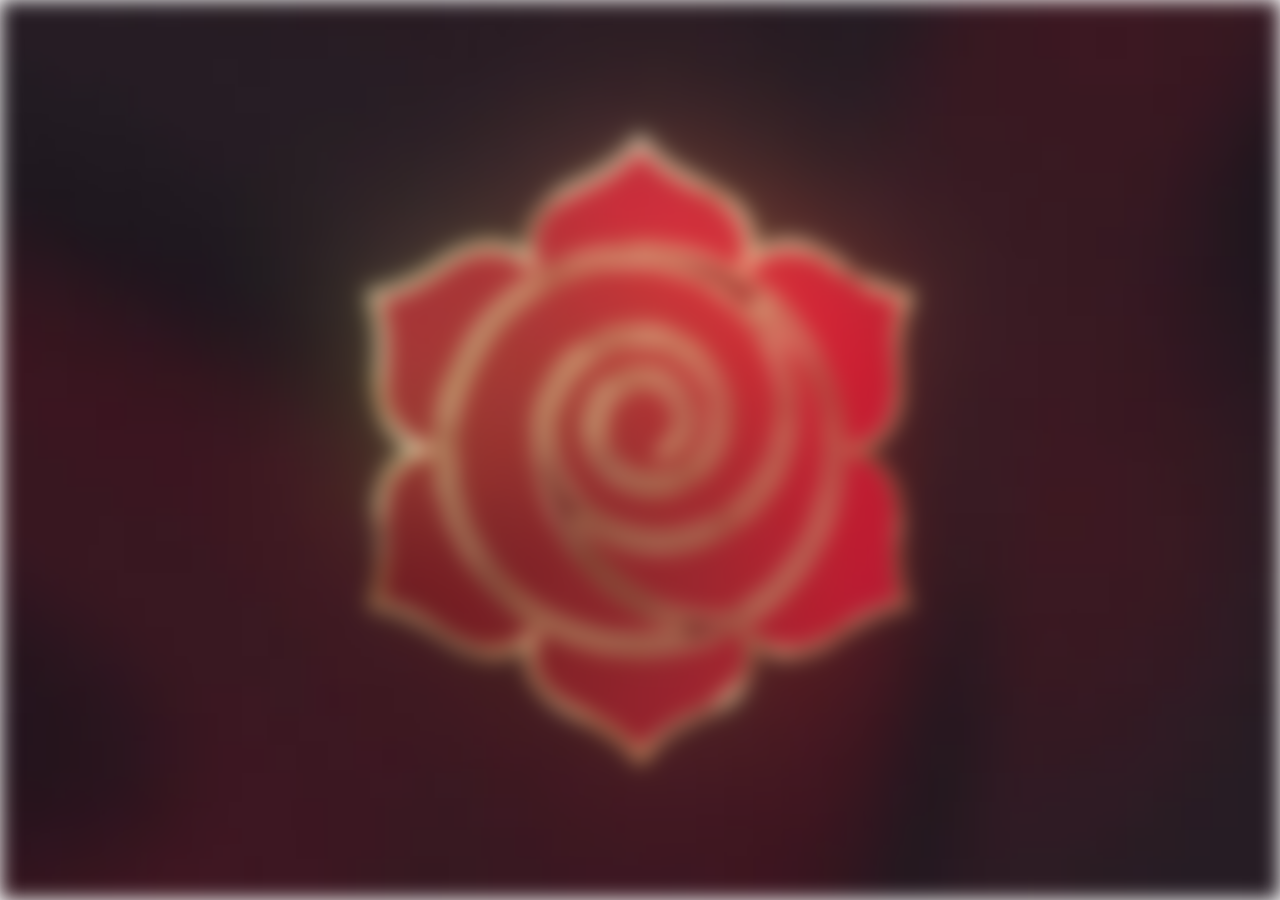
<file: index.html>
<!DOCTYPE html>
<html lang="fr">
<head>
  <meta charset="UTF-8">
  <meta name="viewport" content="width=device-width, initial-scale=1.0">
  <link rel="stylesheet" href="styles.css">
  <link rel="shorcut icon" type="image/png" href="images/rose.png"/>
  <title>RED ROSE</title>
</head>
<body>
  <div class="background-image"></div>
  <div class="content">
    <h4>Welcome to Red Rose</h4>
  </div>
  <script src="script.js"></script>
</body>
</html>
</file>
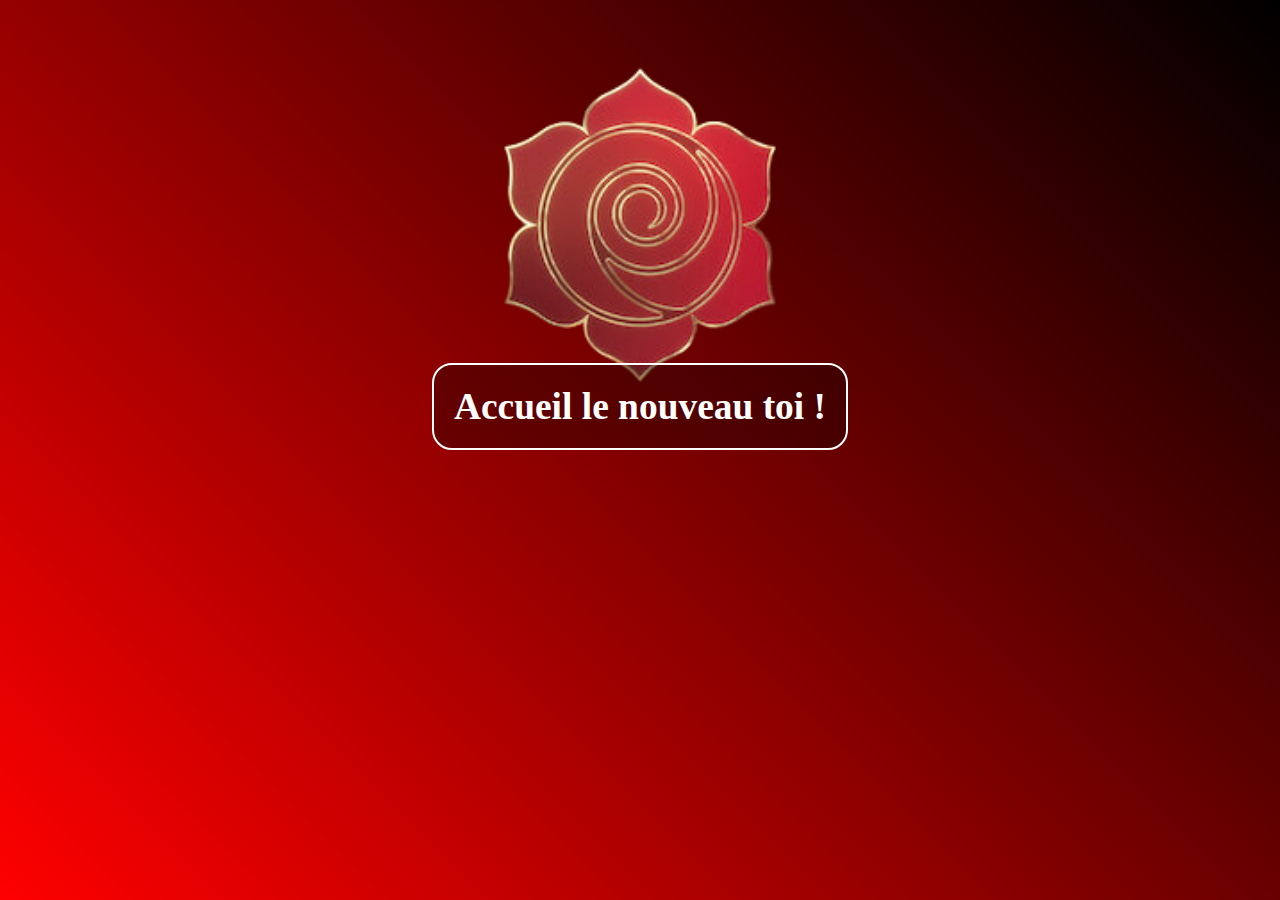
<file: garden.html>
<!DOCTYPE html>
<html lang="fr">
<head>
    <meta charset="UTF-8">
    <meta name="viewport" content="width=device-width, initial-scale=1.0">
    <link rel="stylesheet" href="styles.css">
    <link rel="shorcut icon" type="image/png" href="images/rose.png"/>
    <title>The Garden</title>
</head>
<body>
    <div class="gradient-background">
        <div class="background-image2"></div>
        <h3 class="content2" id="changingText">Accueil le nouveau toi !</h3>
      </div>
      <script src="script.js"></script>
</body>
</html>
</file>
<file: styles.css>
body, html {
  margin: 0;
  padding: 0;
  height: 100%;
  overflow: hidden;
}

.background-image {
  position: fixed;
  top: 0;
  left: 0;
  width: 100%;
  height: 100%;
  background-image: url('images/accueil.jpg');
  background-size: cover;
  background-position: center;
  filter: blur(10px);
}

.content {
  position: absolute;
  top: 50%;
  left: 50%;
  transform: translate(-50%, -50%);
  text-align: center;
  color: white;
  font-size: 2em;
  opacity: 0; /* Initialement invisible */
}

.content.appear {
  opacity: 1;
  transition: opacity 1s ease-in-out; /* Transition d'opacité */
}

.content h4 {
  padding: 20px;
  border-radius: 20px;
  border: 2px solid;
}
body, html {
  margin: 0;
  padding: 0;
  height: 100%;
  overflow: hidden;
}

.gradient-background {
  height: 100%;
  background: linear-gradient(45deg, red, black);
  display: flex;
  flex-direction: column;
  justify-content: center;
  align-items: center;
  color: white;
  font-size: 2em;
  position: relative;
}

.background-image2 {
  width: 50%;
  height: 50%;
  background-image: url('images/garden.png');
  background-size: cover;
  background-position: center;
  position: absolute;
  top: 0;
}

h3.content2 {
  padding: 20px;
  border-radius: 20px;
  border: 2px solid;
  text-align: center;
  background-color: rgba(0, 0, 0, 0.3); /* Couleur de fond noir clair */
  margin-top: -50px; /* Ajustez cette valeur pour faire dépasser légèrement */
  position: relative; /* Rétablit la position relative */
}
</file>
